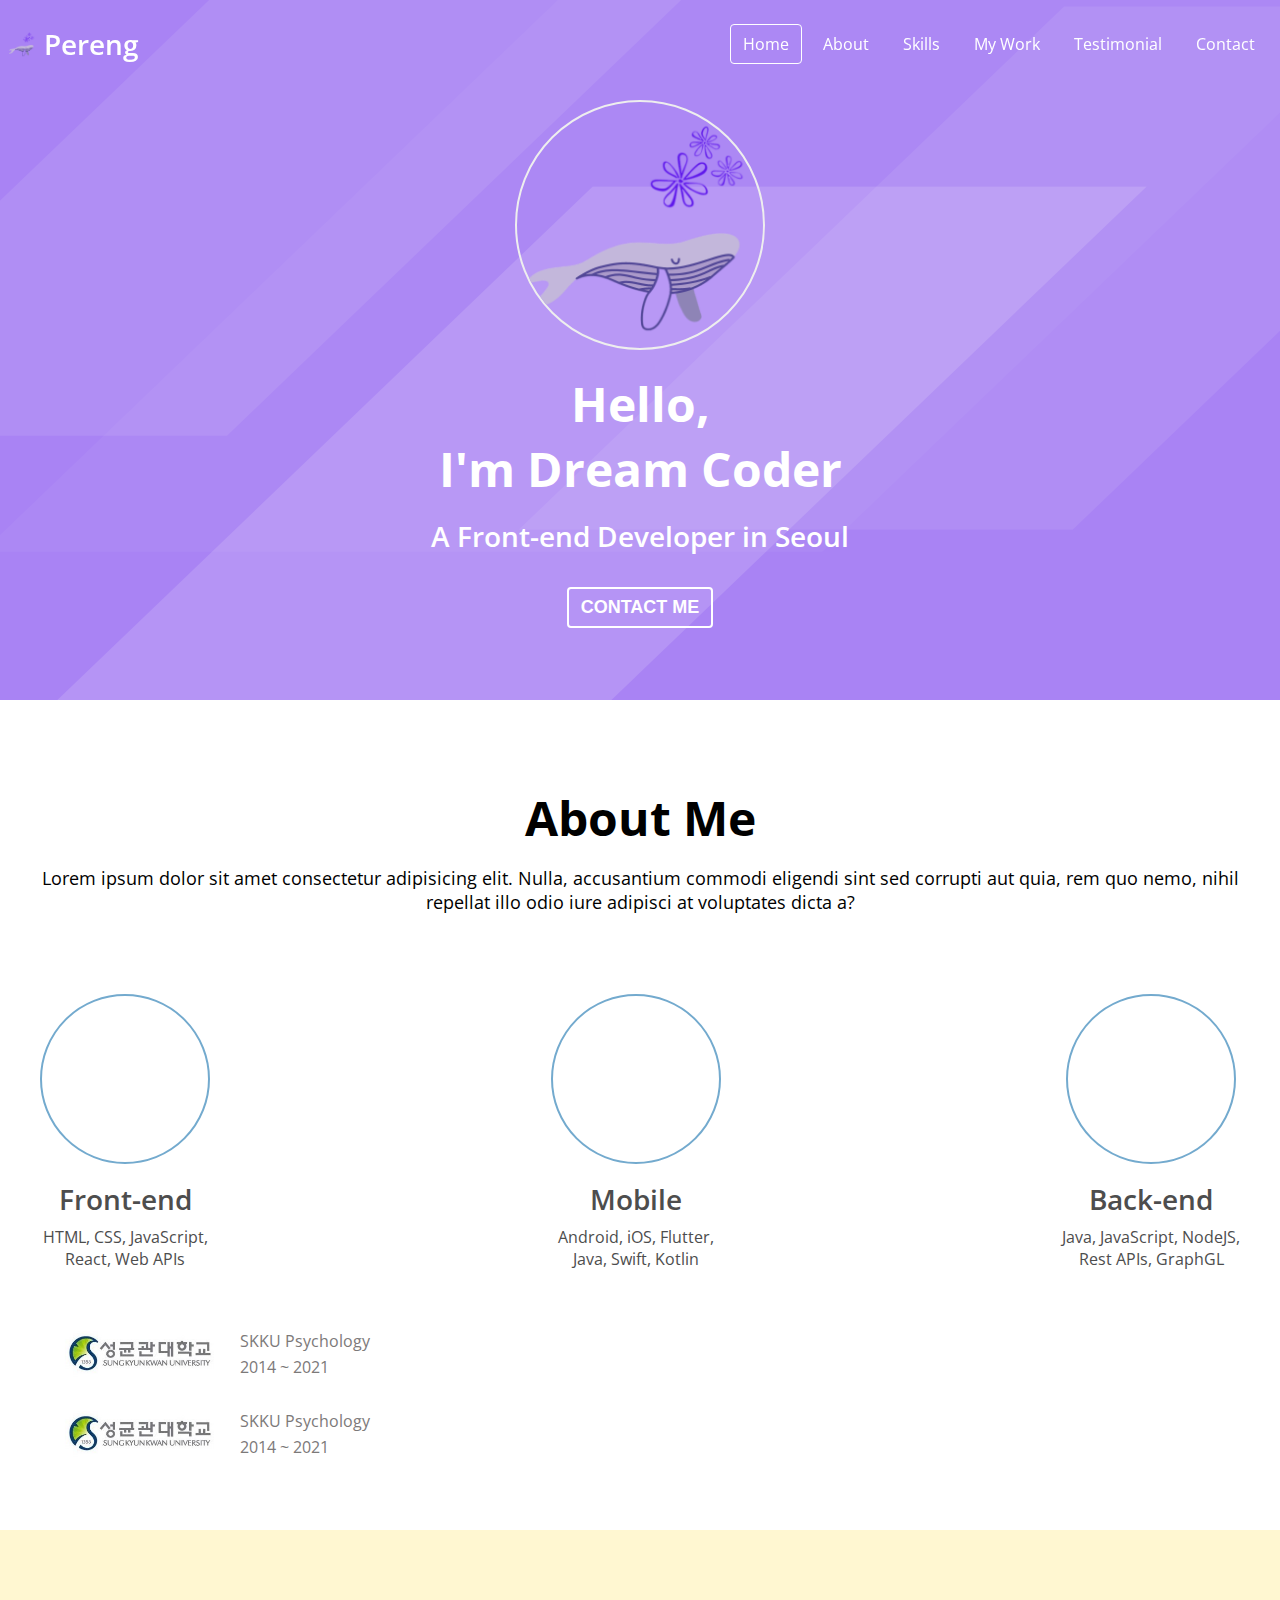
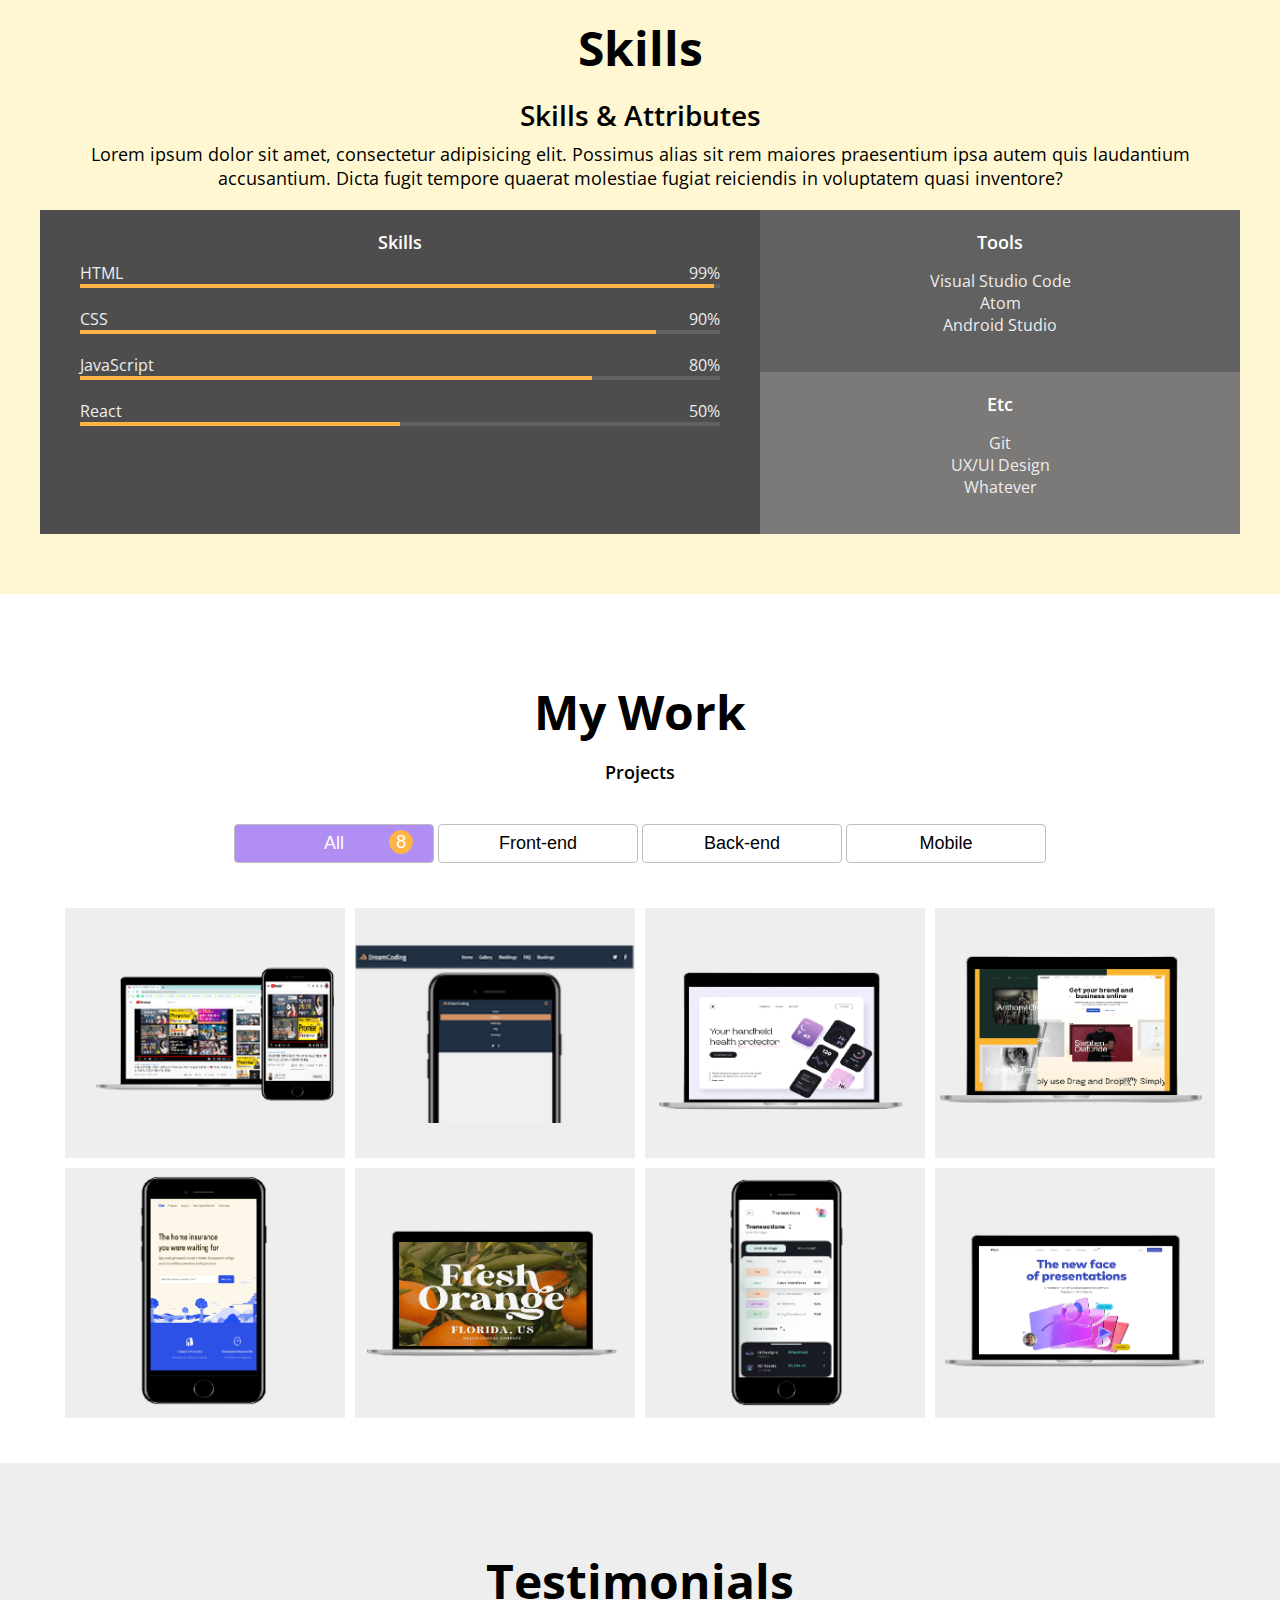
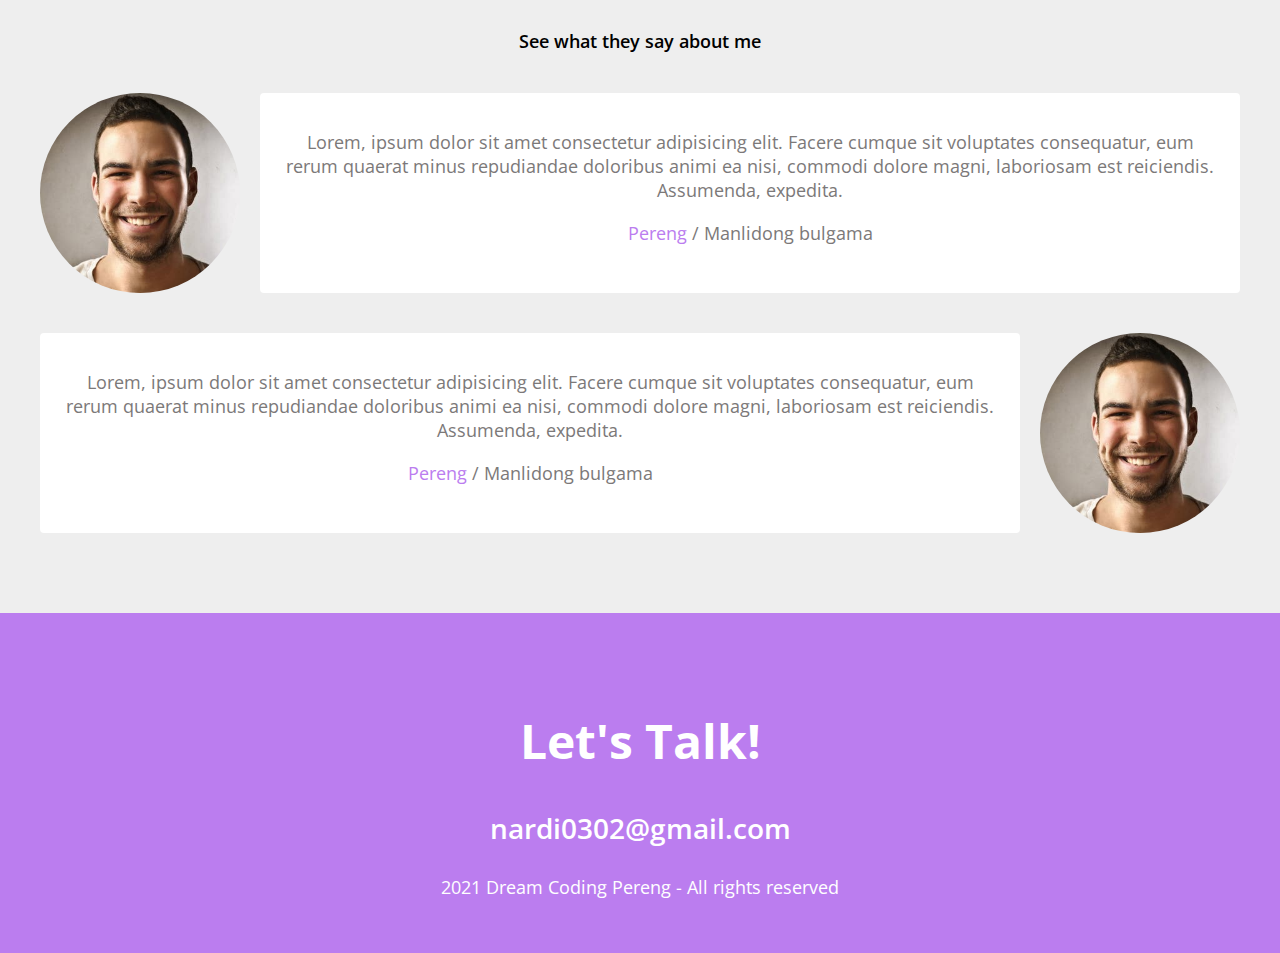
<file: index.html>
<!DOCTYPE html>
<html lang="en">
  <head>
    <meta charset="UTF-8" />
    <meta http-equiv="X-UA-Compatible" content="IE=edge" />
    <meta name="viewport" content="width=device-width, initial-scale=1.0" />
    <title>Pererng's Portfolio</title>
    <meta name="description" content="Pereng's Portfolio" />
    <meta name="author" content="Pereng" />
    <link rel="icon" type="image/png" href="img/favicon.png" />
    <link
      rel="stylesheet"
      href="https://use.fontawesome.com/releases/v5.15.3/css/all.css"
      integrity="sha384-SZXxX4whJ79/gErwcOYf+zWLeJdY/qpuqC4cAa9rOGUstPomtqpuNWT9wdPEn2fk"
      crossorigin="anonymous"
    />
    <link rel="preconnect" href="https://fonts.googleapis.com" />
    <link rel="preconnect" href="https://fonts.gstatic.com" crossorigin />
    <link
      href="https://fonts.googleapis.com/css2?family=Open+Sans:wght@400;600;700&display=swap"
      rel="stylesheet"
    />
    <link rel="stylesheet" href="style.css" />
    <script src="main.js" defer></script>
  </head>
  <body>
    <!-- nav -->
    <nav class="navBar ">
      <div class="navBar__logo">
        <img id="navBar__image" src="img/favicon.png" alt="">
        <a href="#">Pereng</a>
      </div>
      <ul class="navBar__menu hidden__small">
        <li id="home-menu"class="navBar__menu__item" data-link="#home" data-type="button">Home</li>
        <li id="about-menu"class="navBar__menu__item" data-link="#about" data-type="button">About</li>
        <li id="skills-menu"class="navBar__menu__item" data-link="#skills" data-type="button">Skills</li>
        <li id="myWork-menu"class="navBar__menu__item" data-link="#myWork" data-type="button">My Work</li>
        <li id="testimonial-menu"class="navBar__menu__item" data-link="#testimonial" data-type="button">Testimonial</li>
        <li id="contact-menu"class="navBar__menu__item" data-link="#contact" data-type="button">Contact</li>
      </ul>
    <!-- nav toggle -->
      <div class="nav__toggle__btn">
        <i class="fas fa-bars"></i>
      </div>
    </nav>

    <!-- fixed button -->
    <button class="arrow-up" data-link="#home">
        <i class="fas fa-arrow-up" data-link="#home"></i>
    </button>

    <!-- home -->
    <section id="home" class="section" data-link="#home-menu">
      <div class="home__container">
        <img class="home__image" src="img/favicon.png" alt="navBar Logo"></img>
        <h1 class="title">Hello, <br/> I'm Dream Coder</h1>
        <h2 class="description">A Front-end Developer in Seoul<h2/>
        <button class="home__button" data-link="#contact">CONTACT ME</button>
      </div>
    </section>

    <!-- About Me -->
    <section id="about" class="section" data-link="#about-menu">
      <div class="section__container">
        <h1 class="title">About Me<h1/>
        <p class="description">
          Lorem ipsum dolor sit amet consectetur adipisicing elit. Nulla, accusantium commodi eligendi sint sed corrupti aut quia, rem quo nemo, nihil repellat illo odio iure adipisci at voluptates dicta a?
        </p>
        <div class="about__stack">
          <div class="stack__item">
            <div class="stack__image">
              <i class="far fa-window-restore"></i>
            </div>
            <h2 class="stack__title">Front-end</h2>
            <p class="stack__description">
              HTML, CSS, JavaScript, <br/> React, Web APIs
            </p>
          </div>
          <div class="stack__item">
            <div class="stack__image">
              <i class="fas fa-mobile-alt"></i>
            </div>
            <h2 class="stack__title">Mobile</h2>
            <p class="stack__description">
              Android, iOS, Flutter, <br/> Java, Swift, Kotlin
            </p>
          </div>
          <div class="stack__item">
            <div class="stack__image">
              <i class="fas fa-database"></i>
            </div>
            <h2 class="stack__title">Back-end</h2>
            <p class="stack__description">
              Java, JavaScript, NodeJS, <br/> Rest APIs, GraphGL
            </p>
          </div>
        </div>
        <div class="about__career">
          <img src="img/skku.jpg" alt="skku" class="career__image">
          <div class="career__description">
            <p class="career__name">SKKU Psychology</p>
            <p class="career__period">2014 ~ 2021</p>
          </div>
        </div>
        <div class="about__career">
          <img src="img/skku.jpg" alt="skku" class="career__image">
          <div class="career__description">
            <p class="career__name">SKKU Psychology</p>
            <p class="career__period">2014 ~ 2021</p>
          </div>
        </div>
      </div>
    </section>

    <!-- Skills -->
    <section id="skills" class="section" data-link="#skills-menu">
      <div class="section__container">
        <h1 class="title">Skills</h1>
        <h2 class="subtitle">Skills & Attributes</h2>
        <p class="description">
          Lorem ipsum dolor sit amet, consectetur adipisicing elit. Possimus alias sit rem maiores praesentium ipsa autem quis laudantium accusantium. Dicta fugit tempore quaerat molestiae fugiat reiciendis in voluptatem quasi inventore?
        </p>
        <div class="skillset">
          <div class="skillset__left">
            <h3 class="skillset__title">Skills</h3>
            <div class="skill">
              <div class="skill__description">
                <span>HTML</span>
                <span>99%</span>
              </div>
              <div class="skill__bar">
                <div class="skill__value" style="width: 99%"></div>
              </div>
            </div>
            <div class="skill">
              <div class="skill__description">
                <span>CSS</span>
                <span>90%</span>
              </div>
              <div class="skill__bar">
                <div class="skill__value" style="width: 90%"></div>
              </div>    
            </div>
            <div class="skill">
              <div class="skill__description">
                <span>JavaScript</span>
                <span>80%</span>
              </div>
              <div class="skill__bar">
                <div class="skill__value" style="width: 80%"></div>
              </div>   
            </div>
            <div class="skill">
              <div class="skill__description">
                <span>React</span>
                <span>50%</span>
              </div>
              <div class="skill__bar">
                <div class="skill__value" style="width: 50%"></div>
              </div>        
            </div>
          </div>

          <div class="skillset__right">
            <div class="tools">
              <h3 class="skillset__title">Tools</h3>
              <ul class="tools__list">
                <li><span>Visual Studio Code</span></li>
                <li><span>Atom</span></li>
                <li><span>Android Studio</span></li>
              </ul>
            </div>
            <div class="etc">
              <h3 class="skillset__title">Etc</h3>
              <ul class="etc__list">
                <li><span>Git</span></li>
                <li><span>UX/UI Design</span></li>
                <li><span>Whatever</span></li>
              </ul>
            </div>
          </div>
        </div>
      </div>
    </section>

    <!-- My Work -->
    <section id="myWork" class="section" data-link="#myWork-menu">
      <div class="section__container">
        <h1 class="title">My Work</h1>
        <h3 class="description">Projects</h2>
        <div class="myWork__categories">
          <button class="myWork__category__btn active" data-sort="*" data-type="button">
            All <span class="myWork__category__count">8</span>
          </button>
          <button class="myWork__category__btn" data-sort="front-end" data-type="button">
            Front-end <span class="myWork__category__count">3</span>
          </button>
          <button class="myWork__category__btn" data-sort="back-end" data-type="button">
            Back-end <span class="myWork__category__count">3</span>
          </button>
          <button class="myWork__category__btn" data-sort="mobile" data-type="button">
            Mobile <span class="myWork__category__count">2</span>
          </button>
        </div>
        <div class="myWork__category__box">
          <a class="myWork__category__item work__item__front-end" data-type="front-end">
            <img src="img/project/project1.png" alt="" class="myWork__category__image" />
            <div class="myWork__category__description">
              <h3>1111</h3>
              <span>1111</span>
            </div>
          </a>
          <a class="myWork__category__item work__item__front-end" data-type="front-end">
            <img src="img/project/project2.png" alt="" class="myWork__category__image" />
            <div class="myWork__category__description">
              <h3>22222</h3>
              <span>22222</span>
            </div>
          </a>
          <a class="myWork__category__item work__item__front-end" data-type="front-end">
            <img src="img/project/project3.png" alt="" class="myWork__category__image" />
            <div class="myWork__category__description">
              <h3>3333</h3>
              <span>3333</span>
            </div>
          </a>
          <a class="myWork__category__item work__item__back-end" data-type="back-end">
            <img src="img/project/project4.png" alt="" class="myWork__category__image" />
            <div class="myWork__category__description">
              <h3>4444</h3>
              <span>4444</span>
            </div>
          </a>
          <a class="myWork__category__item work__item__back-end" data-type="back-end">
            <img src="img/project/project5.png" alt="" class="myWork__category__image" />
            <div class="myWork__category__description">
              <h3>5555</h3>
              <span>5555</span>
            </div>
          </a>
          <a class="myWork__category__item work__item__back-end" data-type="back-end">
            <img src="img/project/project6.png" alt="" class="myWork__category__image" />
            <div class="myWork__category__description">
              <h3>66666</h3>
              <span>6666</span>
            </div>
          </a>
          <a class="myWork__category__item work__item__mobile" data-type="mobile">
            <img src="img/project/project7.png" alt="" class="myWork__category__image" />
            <div class="myWork__category__description">
              <h3>7777</h3>
              <span>7777</span>
            </div>
          </a>
          <a class="myWork__category__item work__item__mobile" data-type="mobile">
            <img src="img/project/project8.png" alt="" class="myWork__category__image" />
            <div class="myWork__category__description">
              <h3>8888</h3>
              <span>8888</span>
            </div>
          </a>
        </div>
      </div>
    </section>

    <!-- Testimonial -->
    <section id="testimonial" class="section" data-link="#testimonial-menu">
      <div class="section__container">
        <h1 class="title">Testimonials</h1>
        <h3 class="description">See what they say about me</h3>
        <div class="testimonial__box">
          <img src="img/testimonials/people.jpg" alt="" class="testimonial__image" />
          <div class="testimonial__content">
            <p class="testimonial__writing">Lorem, ipsum dolor sit amet consectetur adipisicing elit. Facere cumque sit voluptates consequatur, eum rerum quaerat minus repudiandae doloribus animi ea nisi, commodi dolore magni, laboriosam est reiciendis. Assumenda, expedita.</p>
            <p class="testimonial__author"><a href="#">Pereng</a> / Manlidong bulgama</p>
          </div>
        </div>
        <div class="testimonial__box">
          <div class="testimonial__content">
            <p class="testimonial__writing">Lorem, ipsum dolor sit amet consectetur adipisicing elit. Facere cumque sit voluptates consequatur, eum rerum quaerat minus repudiandae doloribus animi ea nisi, commodi dolore magni, laboriosam est reiciendis. Assumenda, expedita.</p>
            <p class="testimonial__author"><a href="#">Pereng</a> / Manlidong bulgama</p>
          </div>
          <img src="img/testimonials/people.jpg" alt="" class="testimonial__image" />
        </div>
      </div>
    </section>

    <!-- footer -->
    <footer id="contact" class="section" data-link="#contact-menu">
      <h1 class="title">Let's Talk!</h1>
      <h2 class="address">nardi0302@gmail.com</h2>
      <div class="contact__link">
        <a class="contact__link__item" href="https://github.com/pereng11" target="blank">
          <i class="fab fa-github"></i>
        </a>
        <a class="contact__link__item" href="https://www.youtube.com/channel/UCkT9UidZqcZPI81YXaecxdA" target="blank">
          <i class="fab fa-youtube"></i>
        </a>
      </div>
      <p class="owner">2021 Dream Coding Pereng - All rights reserved</p>
    </footer>
  </body>
</html>
</file>
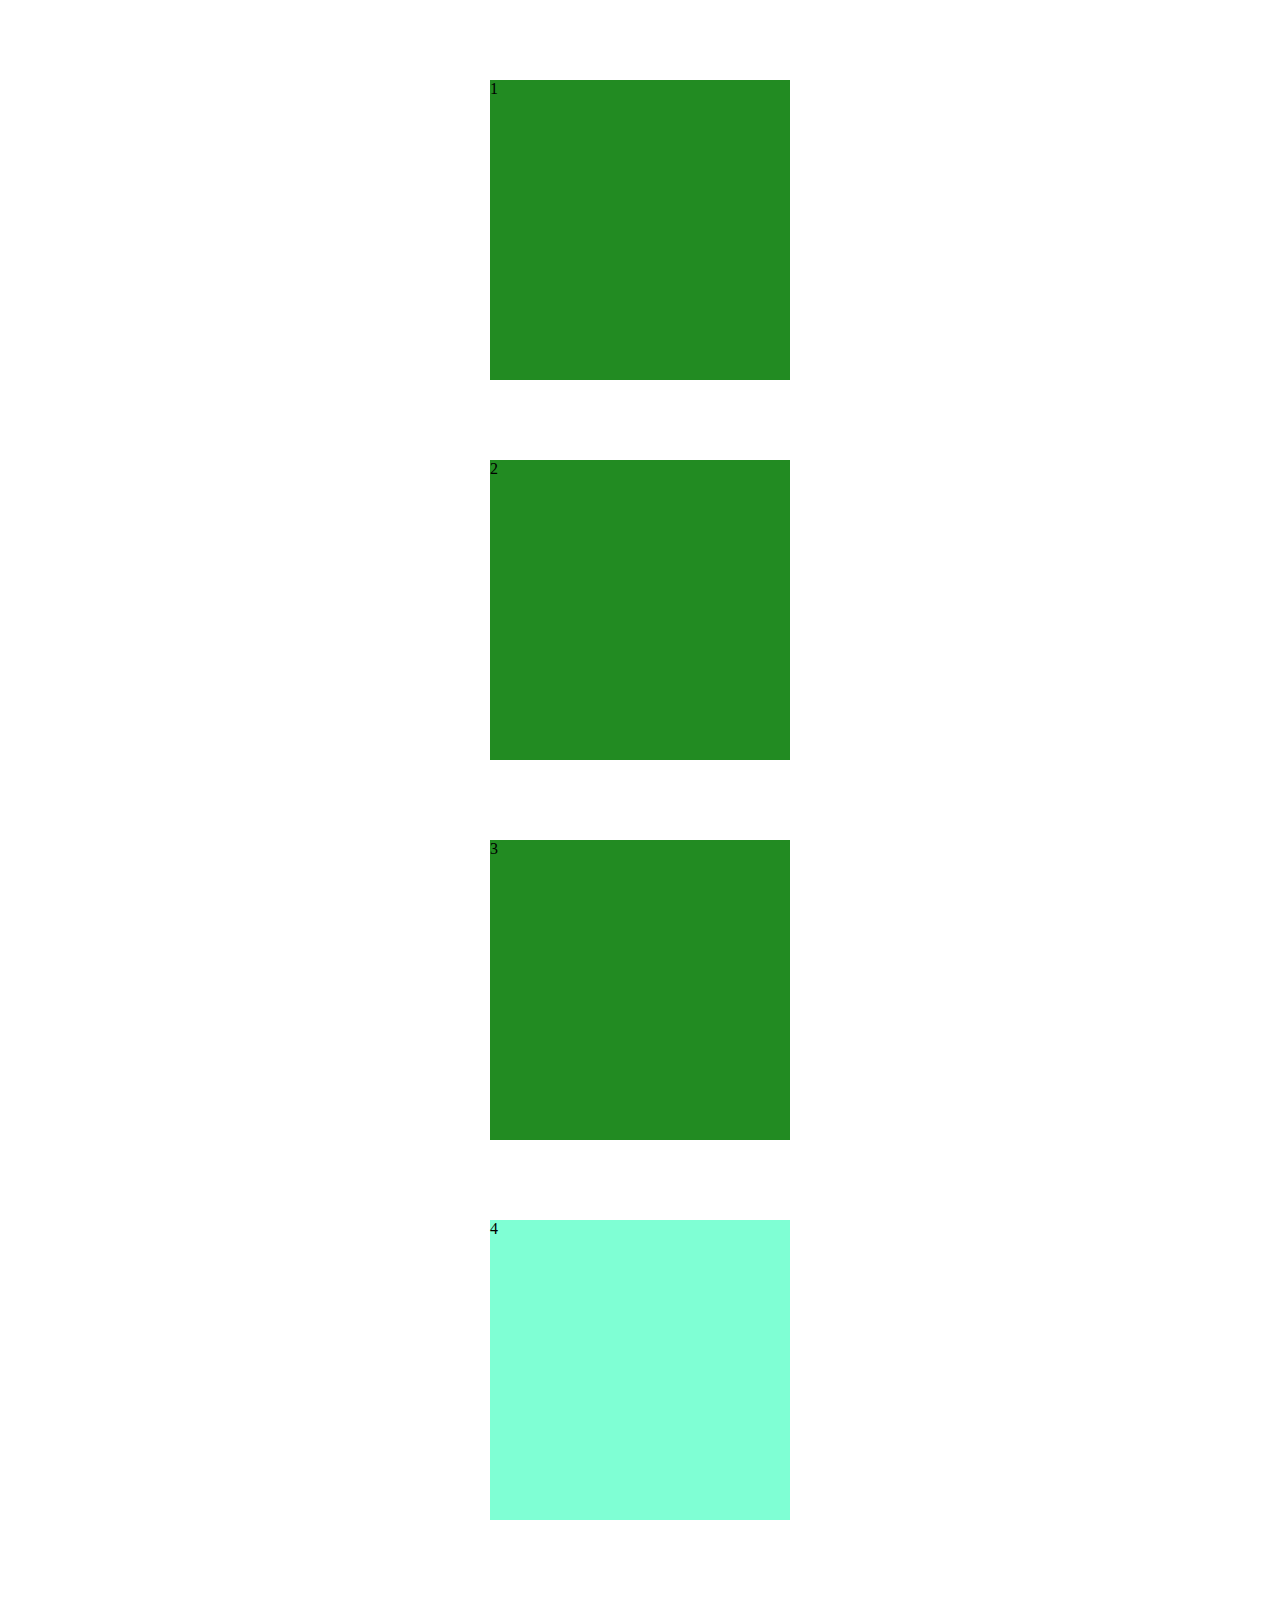
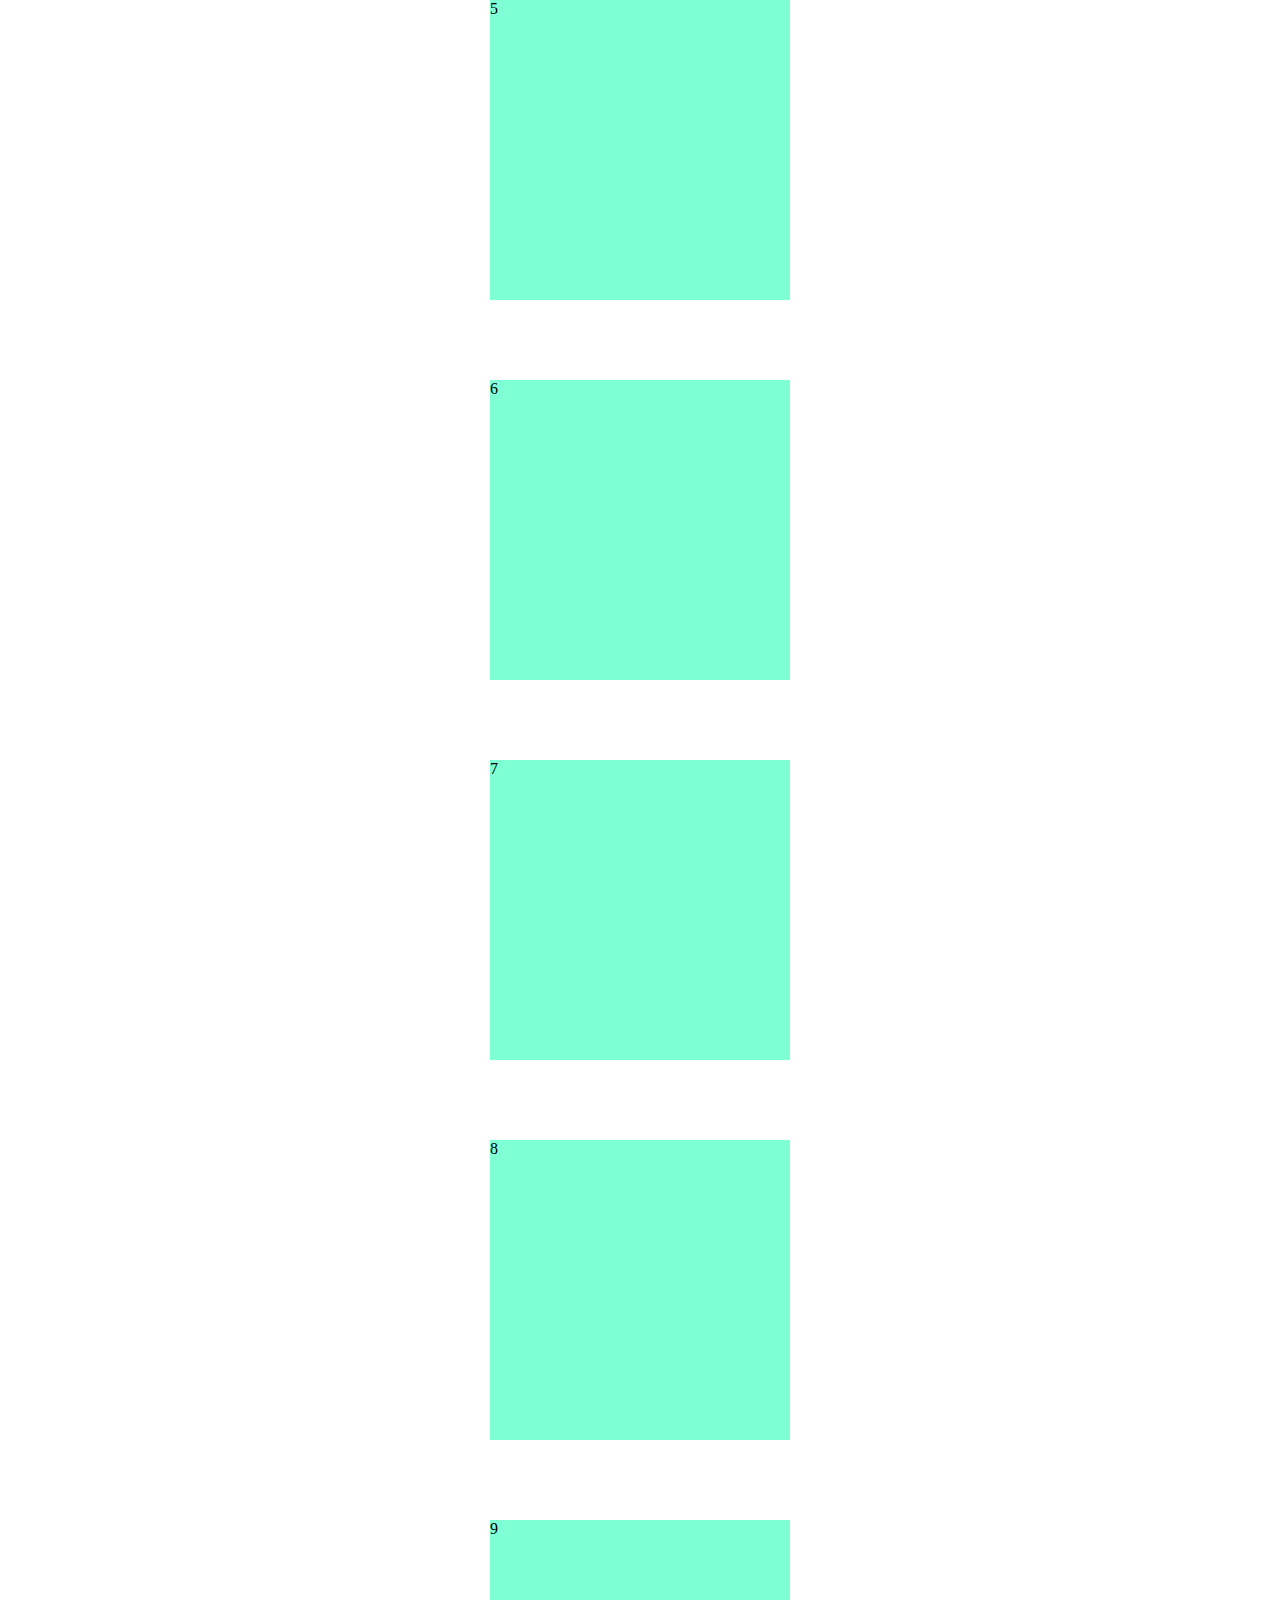
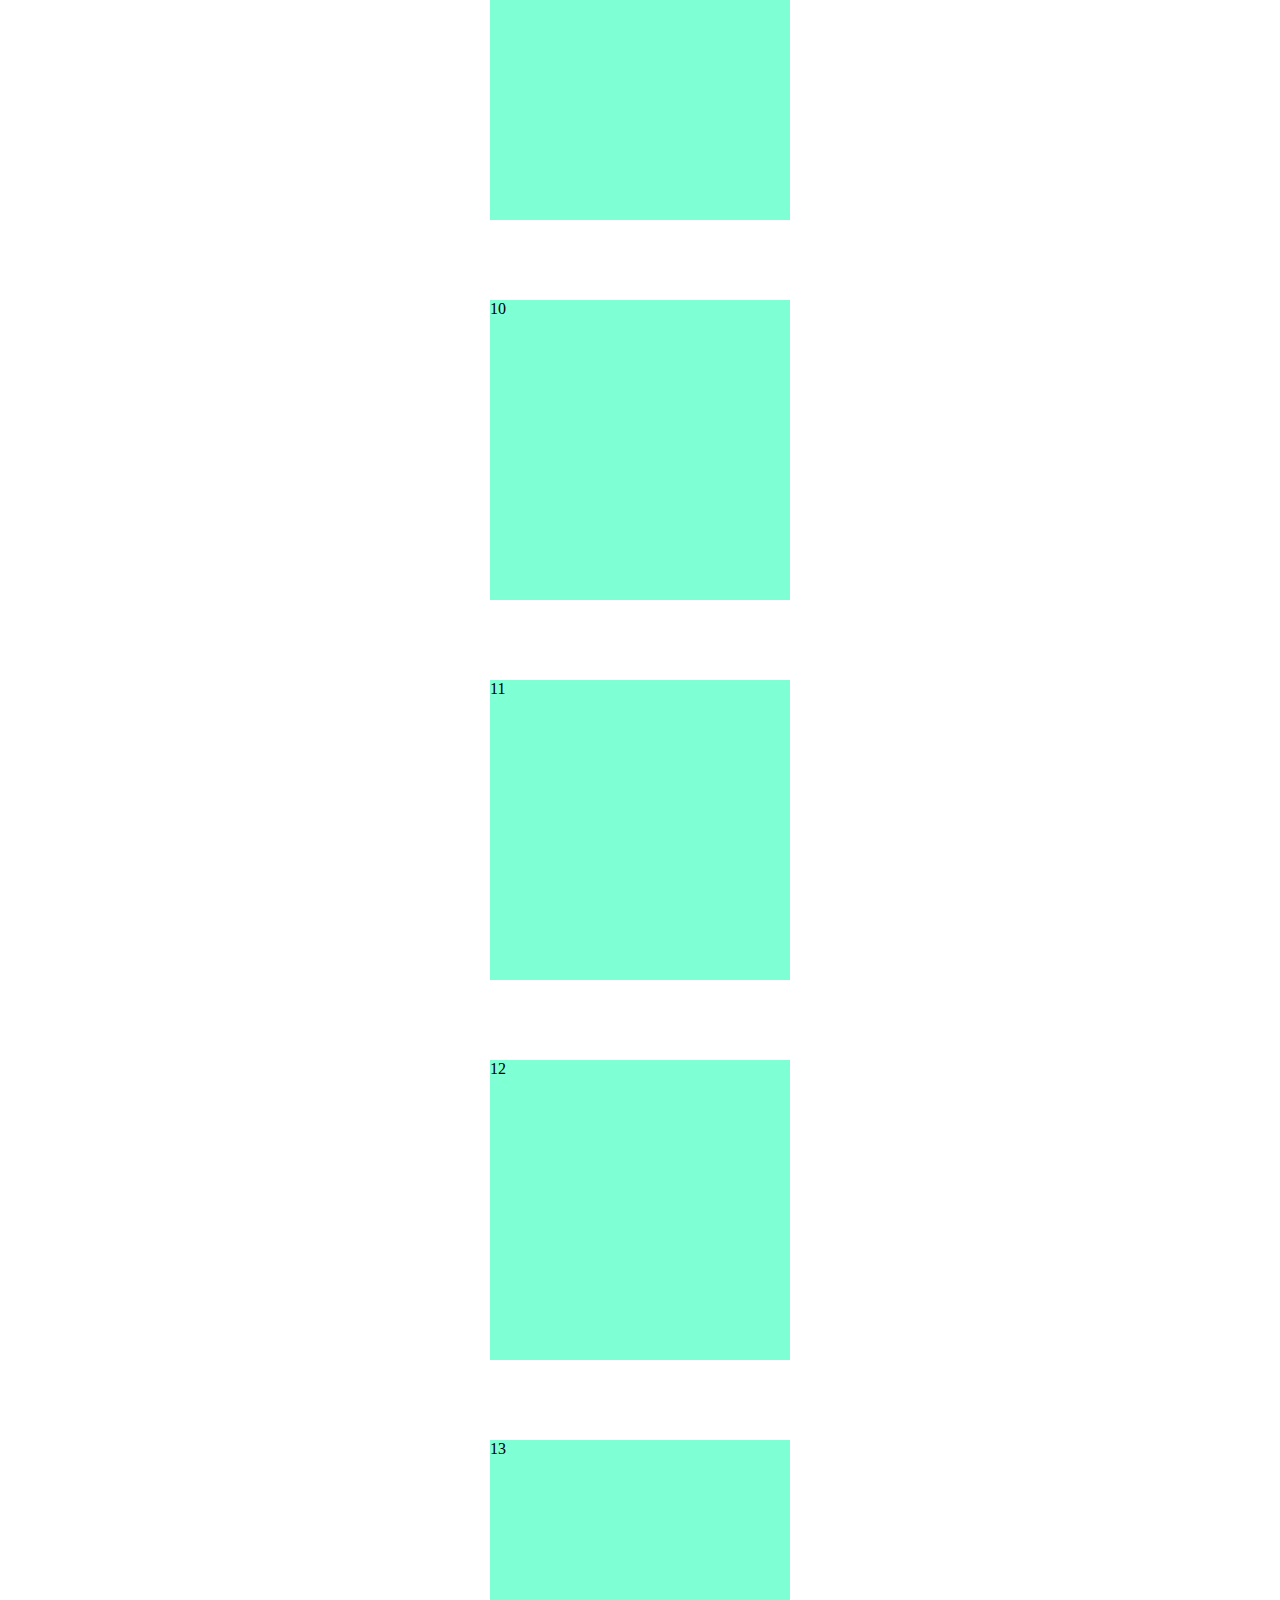
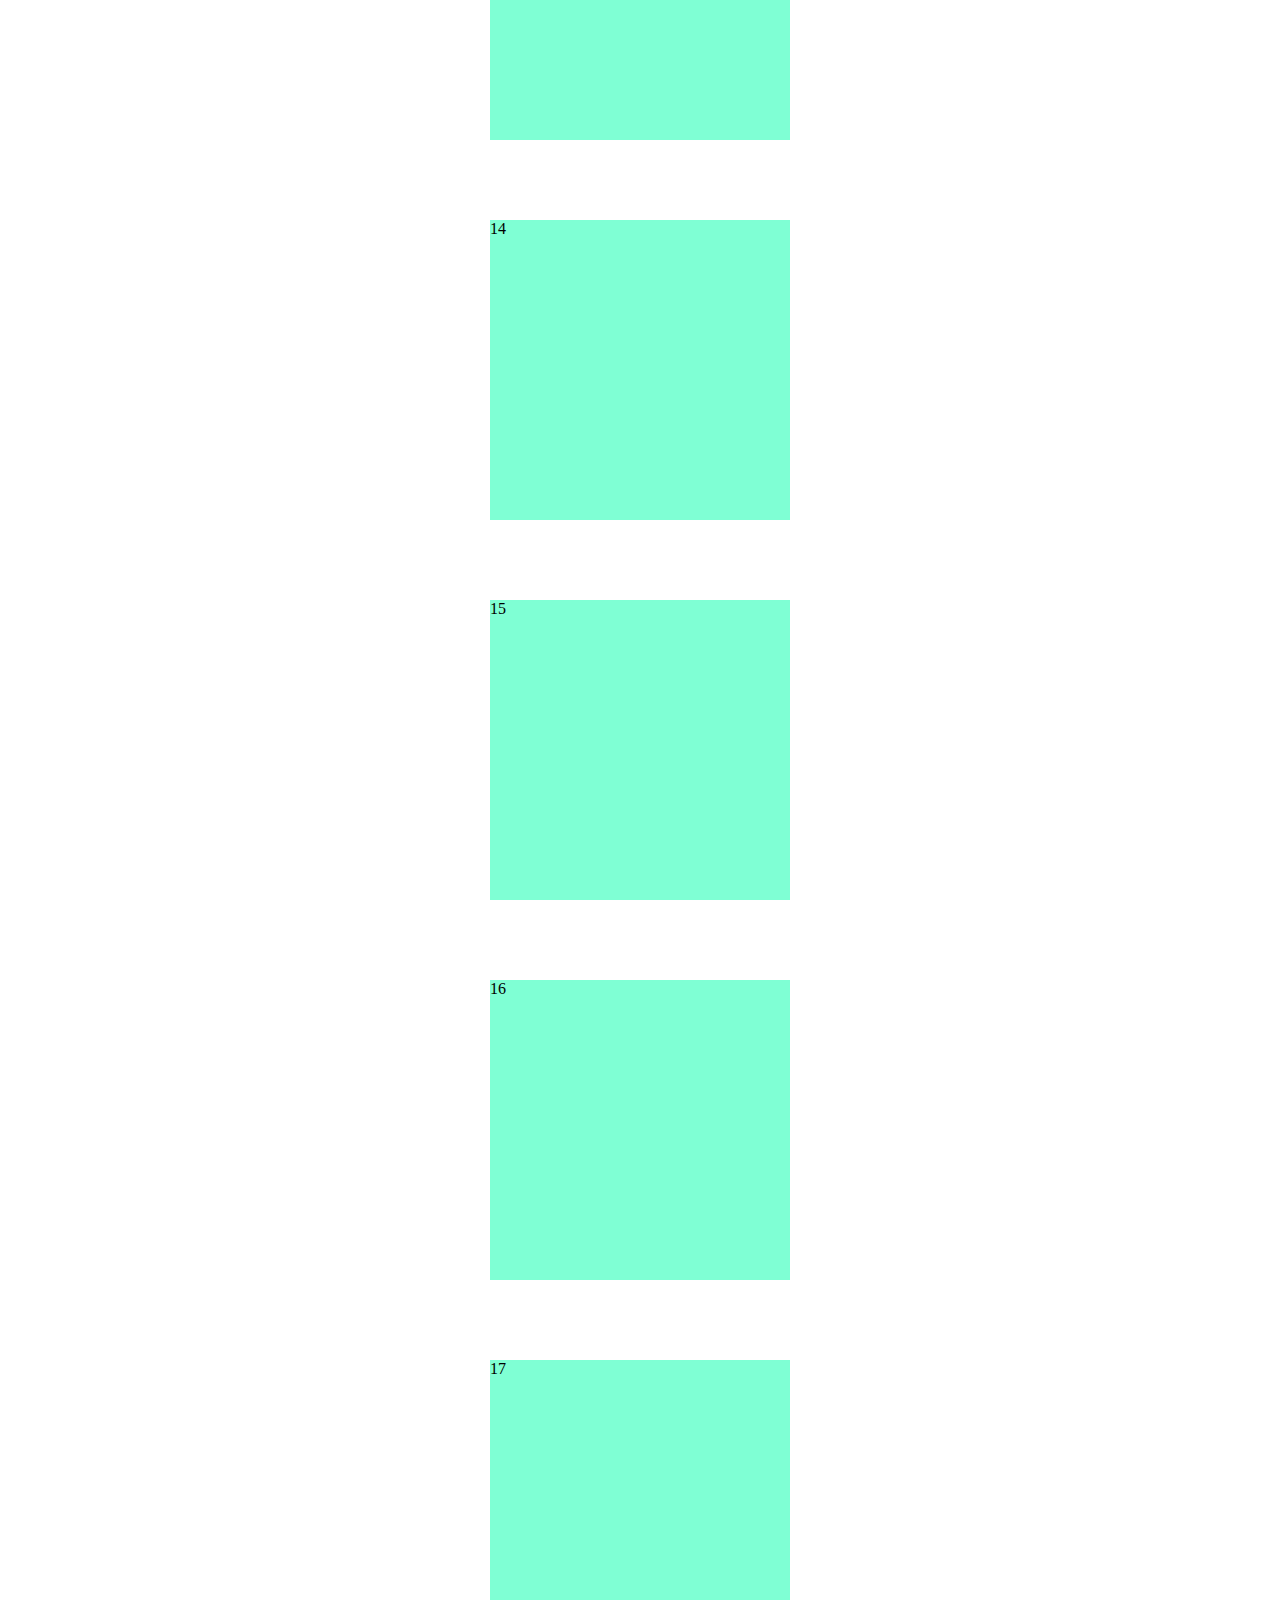
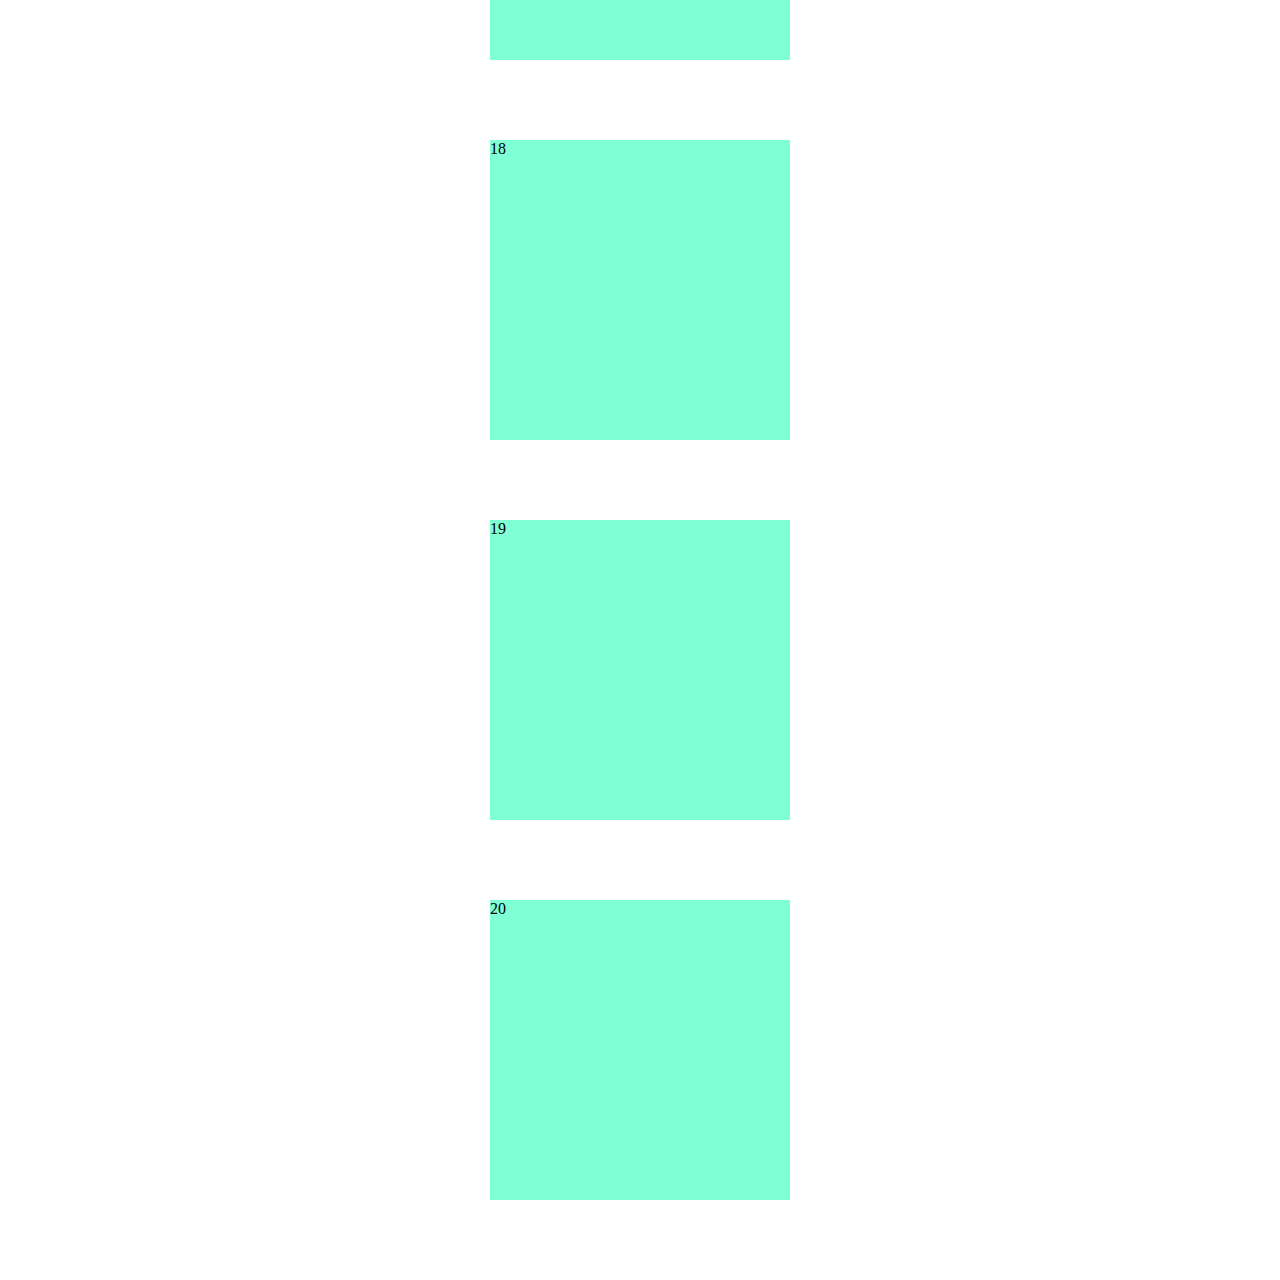
<file: ex.html>
<!DOCTYPE html>
<html lang="en">
	<head>
		<meta charset="UTF-8" />
		<meta http-equiv="X-UA-Compatible" content="IE=edge" />
		<meta name="viewport" content="width=device-width, initial-scale=1.0" />
		<title>Document</title>
		<script src="ex.js" defer></script>
		<style>
			.box {
				box-sizing: border-box;
				margin: 80px auto;
				width: 300px;
				height: 300px;
				background-color: aquamarine;
				transition: 3000ms;
			}

			.box.active {
				background-color: forestgreen;
			}
		</style>
	</head>
	<body>
		<div class="box">1</div>
		<div class="box">2</div>
		<div class="box">3</div>
		<div class="box">4</div>
		<div class="box">5</div>
		<div class="box">6</div>
		<div class="box">7</div>
		<div class="box">8</div>
		<div class="box">9</div>
		<div class="box">10</div>
		<div class="box">11</div>
		<div class="box">12</div>
		<div class="box">13</div>
		<div class="box">14</div>
		<div class="box">15</div>
		<div class="box">16</div>
		<div class="box">17</div>
		<div class="box">18</div>
		<div class="box">19</div>
		<div class="box">20</div>
	</body>
</html>
</file>
<file: style.css>
/* Global */

:root {
	/* Color */
	--color-white: #ffffff;
	--color-light-white: #eeeeee;
	--color-dark-white: #bdbdbd;
	--color-light-purple: #e2c8f8;
	--color-purple: #b08ef4;
	--color-dark-purple: #bb7def;
	--color-dark-grey: #4d4d4d;
	--color-grey: #616161;
	--color-light-grey: #7c7979;
	--color-blue: #73aace;
	--color-yellow: #fff7d1;
	--color-orange: #feb546;
	--color-black: #000000;

	/* Font size */
	--font-large: 48px;
	--font-medium: 28px;
	--font-regular: 18px;
	--font-small: 16px;
	--font-micro: 14px;

	/* Font weight */
	--weight-bold: 700;
	--weight-semi-bold: 600;
	--weight-regular: 400;

	/* size */
	--size-border-radius: 4px;
	--size-padding-section: 40px;

	/* Animation */
	--animation-duration: 300ms;
}

/* Universal tags */
* {
	box-sizing: border-box;
}

/* Typography */

body {
	position: absolute;
	width: 100%;
	margin: 0;
	font-family: -apple-system, BlinkMacSystemFont, "Segoe UI", Roboto, Oxygen,
		Ubuntu, Cantarell, "Open Sans", "Helvetica Neue", sans-serif;
	cursor: default;
}

h1 {
	font-size: var(--font-large);
	font-weight: var(--weight-bold);
	color: var(--color-black);
	margin: 16px 0px;
}

h2 {
	font-size: var(--font-medium);
	font-weight: var(--weight-semi-bold);
	color: var(--color-black);
	margin: 8px 0;
}

h3 {
	font-size: var(--font-regular);
	font-weight: var(--weight-semi-bold);
	color: var(--color-black);
	margin: 8px 0;
}

p {
	font-size: var(--font-regular);
	font-weight: var(--weight-regular);
	color: var(--color-black);
	margin: 4px 0;
}

ul {
	list-style-type: none;
	padding-left: 0;
}

a {
	text-decoration: none;
	color: var(--color-white);
}

button {
	background-color: transparent;
	cursor: pointer;
	border: none;
	outline: none;
}

/* Nav */

.navBar {
	position: fixed;
	width: 100%;
	display: flex;
	justify-content: space-between;
	align-items: center;
	background-color: transparent;
	padding: 8px;
	z-index: 1;
	transition: all var(--animation-duration) ease-in-out;
}

.navBar__scroll {
	background-color: var(--color-purple);
	padding: 0px;
}

.navBar__logo {
	font-size: var(--font-medium);
	font-weight: var(--weight-semi-bold);
	display: flex;
	align-items: center;
}

#navBar__image {
	width: var(--font-medium);
	height: var(--font-medium);
	margin-right: 8px;
}

.navBar__menu {
	display: flex;
	color: var(--color-white);
	background-color: transparent;
	transition: all var(--animation-duration) ease-in-out;
}

.navBar__menu__item {
	padding: 8px 12px;
	margin: 0px 4px;
	cursor: pointer;
	border: solid 1px transparent;
	border-radius: var(--size-border-radius);
	transition: all var(--animation-duration) ease-in-out;
}

.navBar__menu__item:hover {
	background-color: var(--color-dark-purple);
	transition: all var(--animation-duration) ease-in-out;
}

.navBar__menu__item.active {
	border-color: var(--color-white);
	border-radius: var(--size-border-radius);
}

/* navBar toggle */

.nav__toggle__btn {
	position: absolute;
	right: 24px;
	top: 10px;
	font-size: 20px;
	color: var(--color-white);
	display: none;
}

/* Home */

#home {
	background: url("img/home-background.png") center/cover no-repeat;
	padding: var(--size-padding-section);
	padding-top: 100px;
	text-align: center;
	transition: all var(--animation-duration) ease-in-out;
}

.home__image {
	width: 250px;
	height: 250px;
	border-radius: 50%;
	border: 2px solid var(--color-light-white);
}

#home h1,
#home h2 {
	color: var(--color-white);
}

.home__button {
	color: var(--color-white);
	font-size: var(--font-regular);
	font-weight: var(--weight-bold);
	margin: 24px;
	padding: 8px 12px;
	border: 2px solid var(--color-white);
	border-radius: var(--size-border-radius);
}

.home__button:hover {
	background-color: var(--color-dark-purple);
	transition: all var(--animation-duration) ease-in-out;
}

/* Section common */

.section {
	text-align: center;
	padding: var(--size-padding-section);
	padding-top: 69px;
	margin: auto;
	/* height: 100vh; */
}

.section__container {
	margin: auto;
	text-align: center;
	max-width: 1200px;
}

/* About */

.about__stack {
	display: flex;
	justify-content: space-between;
	margin: 80px 0 40px 0;
}

.stack__image {
	color: var(--color-blue);
	width: 170px;
	height: 170px;
	font-size: 70px;
	line-height: 170px;
	border: 2px solid;
	border-radius: 50%;
	margin: auto;
	margin-bottom: 16px;
}

.stack__image:hover i {
	color: var(--color-purple);
	transform: rotate(30deg) scale(1.1);
}

.stack__image i {
	transition: all var(--animation-duration) ease;
}

.stack__title,
.stack__description {
	color: var(--color-dark-grey);
}

.stack__description {
	font-size: var(--font-small);
}

.about__career {
	display: flex;
	align-items: center;
}

.career__image {
	width: 200px;
	height: 80px;
}

.career__description {
	text-align: left;
}

.career__name,
.career__period {
	color: var(--color-light-grey);
	font-size: var(--font-small);
}

/* Skill */

#skills {
	background-color: var(--color-yellow);
	color: var(--color-light-white);
}

#skills h3 {
	margin-top: 0;
	color: var(--color-white);
}
.skillset {
	display: flex;
	background-color: var(--color-light-grey);
	margin: 20px 0;
}

.skillset__left {
	background-color: var(--color-dark-grey);
	flex-basis: 60%;
	padding: 20px 40px;
}

.skill {
	margin-bottom: 20px;
}

.skill__description {
	display: flex;
	justify-content: space-between;
}

.skill__bar {
	background-color: var(--color-grey);
	height: 4px;
}

.skill__value {
	background-color: var(--color-orange);
	height: 100%;
}

.skillset__right {
	flex-basis: 40%;
}

.tools {
	background-color: var(--color-grey);
}

.tools,
.etc {
	padding: 20px;
}

/* My work */

.myWork__categories {
	margin: 40px 0;
}

.myWork__category__btn {
	position: relative;
	border: 1px solid var(--color-dark-white);
	border-radius: var(--size-border-radius);
	font-size: var(--font-regular);
	padding: 8px 44px;
	width: 200px;
}

.myWork__category__btn.active,
.myWork__category__btn:hover {
	background-color: var(--color-purple);
	color: var(--color-white);
}

.myWork__category__btn.active .myWork__category__count,
.myWork__category__btn:hover .myWork__category__count {
	opacity: 1;
	top: 5px;
}

.myWork__category__count {
	position: absolute;
	top: 0;
	right: 10%;
	background-color: var(--color-orange);
	color: var(--color-white);
	border: 1px solid var(--color-orange);
	border-radius: 50%;
	width: 24px;
	height: 24px;
	line-height: 23px;
	display: inline-block;
	opacity: 0;
	transition: all var(--animation-duration) ease-in;
}

.myWork__category__box {
	display: flex;
	flex-wrap: wrap;
	margin: auto;
	justify-content: center;
	max-width: 1200px;
	transition: all var(--animation-duration) ease-out;
}

.myWork__category__item {
	display: flex;
	justify-content: center;
	align-items: center;
	position: relative;
	background-color: var(--color-light-white);
	width: 280px;
	height: 250px;
	margin: 5px;
	opacity: 1;
	transition: all var(--animation-duration) ease-out;
}

.myWork__category__image {
	max-width: 100%;
	max-height: 100%;
}

.myWork__category__description {
	background-color: black;
	position: absolute;
	top: 0;
	left: 0;
	width: 100%;
	height: 100%;
	display: flex;
	flex-direction: column;
	justify-content: center;
	opacity: 0;
	transform: translateY(10px);
	transition: all var(--animation-duration) ease-in;
}

.myWork__category__description:hover {
	opacity: 0.8;
	transform: translateY(-10px);
}

.myWork__category__description h3 {
	color: var(--color-orange);
}

.myWork__category__description h3:after {
	content: "";
	display: block;
	position: relative;
	left: 50%;
	margin-left: -40px;
	margin-top: 8px;
	width: 80px;
	height: 2px;
	background-color: var(--color-dark-white);
}

/* Testimonials */

#testimonial {
	background-color: var(--color-light-white);
}

.testimonial__box {
	display: flex;
	justify-content: space-between;
	margin: 40px 0;
}

.testimonial__image {
	width: 200px;
	height: 200px;
	border-radius: 50%;
}

.testimonial__content {
	background-color: var(--color-white);
	border-radius: var(--size-border-radius);
	display: flex;
	flex-direction: column;
	justify-content: center;
	padding: 20px;
}

.testimonial__image:nth-child(odd) {
	margin-right: 20px;
}

.testimonial__image:nth-child(even) {
	margin-left: 20px;
}

.testimonial__writing {
	color: var(--color-light-grey);
	/* margin: 0 10px; */
}

.testimonial__author {
	color: var(--color-light-grey);
	margin: 15px 0;
}

.testimonial__author a {
	color: var(--color-dark-purple);
}

/* Contact */

#contact {
	background-color: var(--color-dark-purple);
}

#contact .title,
#contact .address,
#contact .owner {
	color: var(--color-white);
	padding: 10px 0;
}

.contact__link {
	font-size: var(--font-large);
}

.contact__link i:hover {
	color: var(--color-yellow);
	transform: scale(1.1);
	transition: all var(--animation-duration) ease-in-out;
}

/* Fixed Button */

.arrow-up {
	position: fixed;
	bottom: 50px;
	right: 50px;
	padding: 0;
	width: 55px;
	height: 55px;
	font-size: 50px;
	color: var(--color-white);
	background-color: var(--color-purple);
	border-radius: 50%;
	opacity: 0;
	z-index: 1;
	pointer-events: none;
	transition: all var(--animation-duration) ease-in-out;
}

.arrow-up__scroll {
	opacity: 1;
	pointer-events: auto;
}

/* Responsive */

@media screen and (max-width: 768px) {
	:root {
		/* Font size */
		--font-large: 30px;
		--font-medium: 18px;
		--font-regular: 16px;
		--font-small: 14px;
		--font-micro: 12px;

		/* Font weight */
		--weight-bold: 700;
		--weight-semi-bold: 600;
		--weight-regular: 400;

		/* size */
		--size-border-radius: 4px;
		--size-padding-section: 40px;
	}

	/* Global */
	.section {
		padding-top: 40px;
	}

	.hidden__small {
		opacity: 0;
		display: none;
	}

	/* -------------- */

	.nav__toggle__btn {
		display: block;
	}

	.navBar {
		flex-direction: column;
		align-items: flex-start;
		padding: 10px 0;
	}

	.navBar__menu {
		flex-direction: column;
		text-align: center;
		width: 100%;
		transition: all 3s ease-in-out;
	}

	.about__stack {
		flex-direction: column;
		margin-bottom: 0;
	}

	.stack__item {
		margin-bottom: 38px;
	}

	.skillset {
		flex-direction: column;
	}

	.myWork__category__item {
		flex-grow: 1;
	}

	.testimonial__box {
		margin-bottom: 0;
		flex-direction: column;
		align-items: center;
	}

	.testimonial__image {
		width: 100px;
		height: 100px;
	}

	.testimonial__image:nth-child(odd),
	.testimonial__image:nth-child(even) {
		margin: 0;
		margin-bottom: 15px;
	}

	.testimonial__content {
		order: 1;
	}

	#contact * {
		margin: 0;
	}

	.arrow-up {
		width: 40px;
		height: 40px;
		font-size: 30px;
		right: 25px;
		bottom: 25px;
	}
}

/* etc */

.invisable__regular {
	opacity: 0;
}

.hidden__regular {
	display: none;
}
</file>
